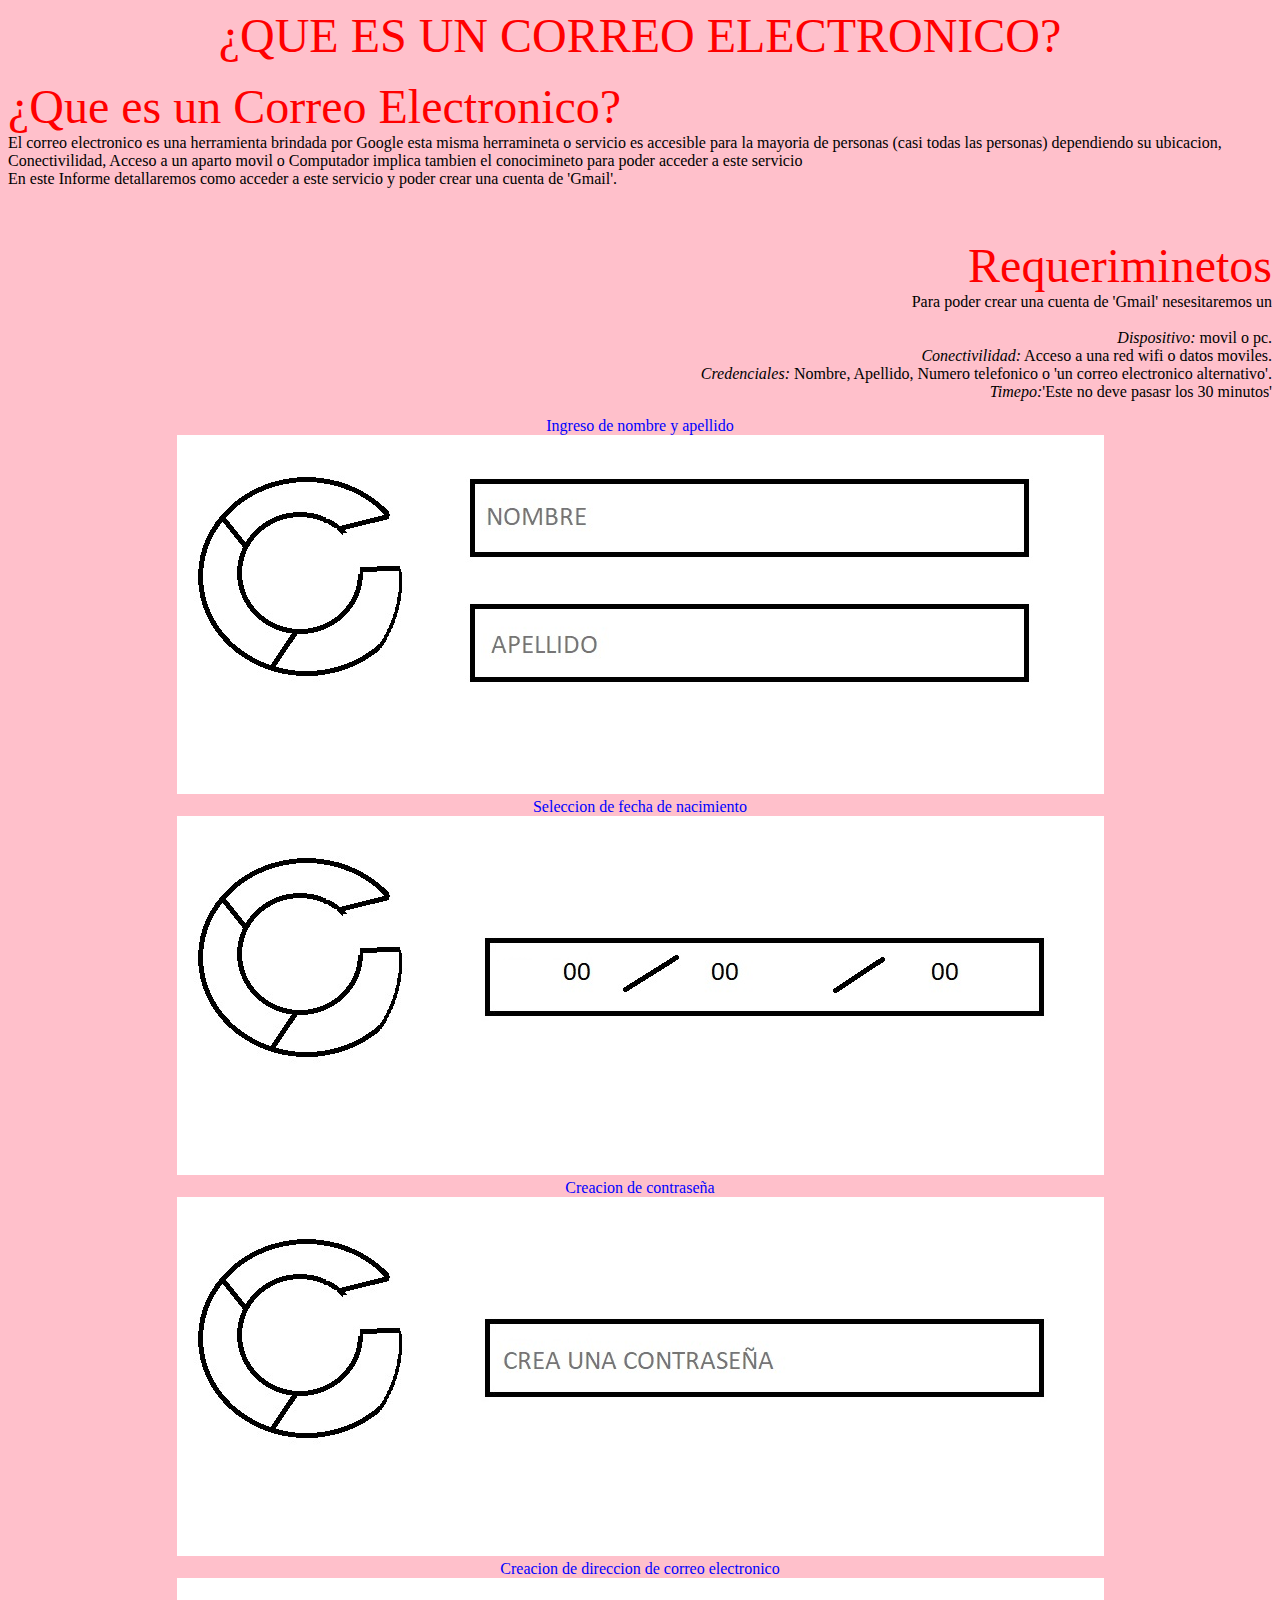
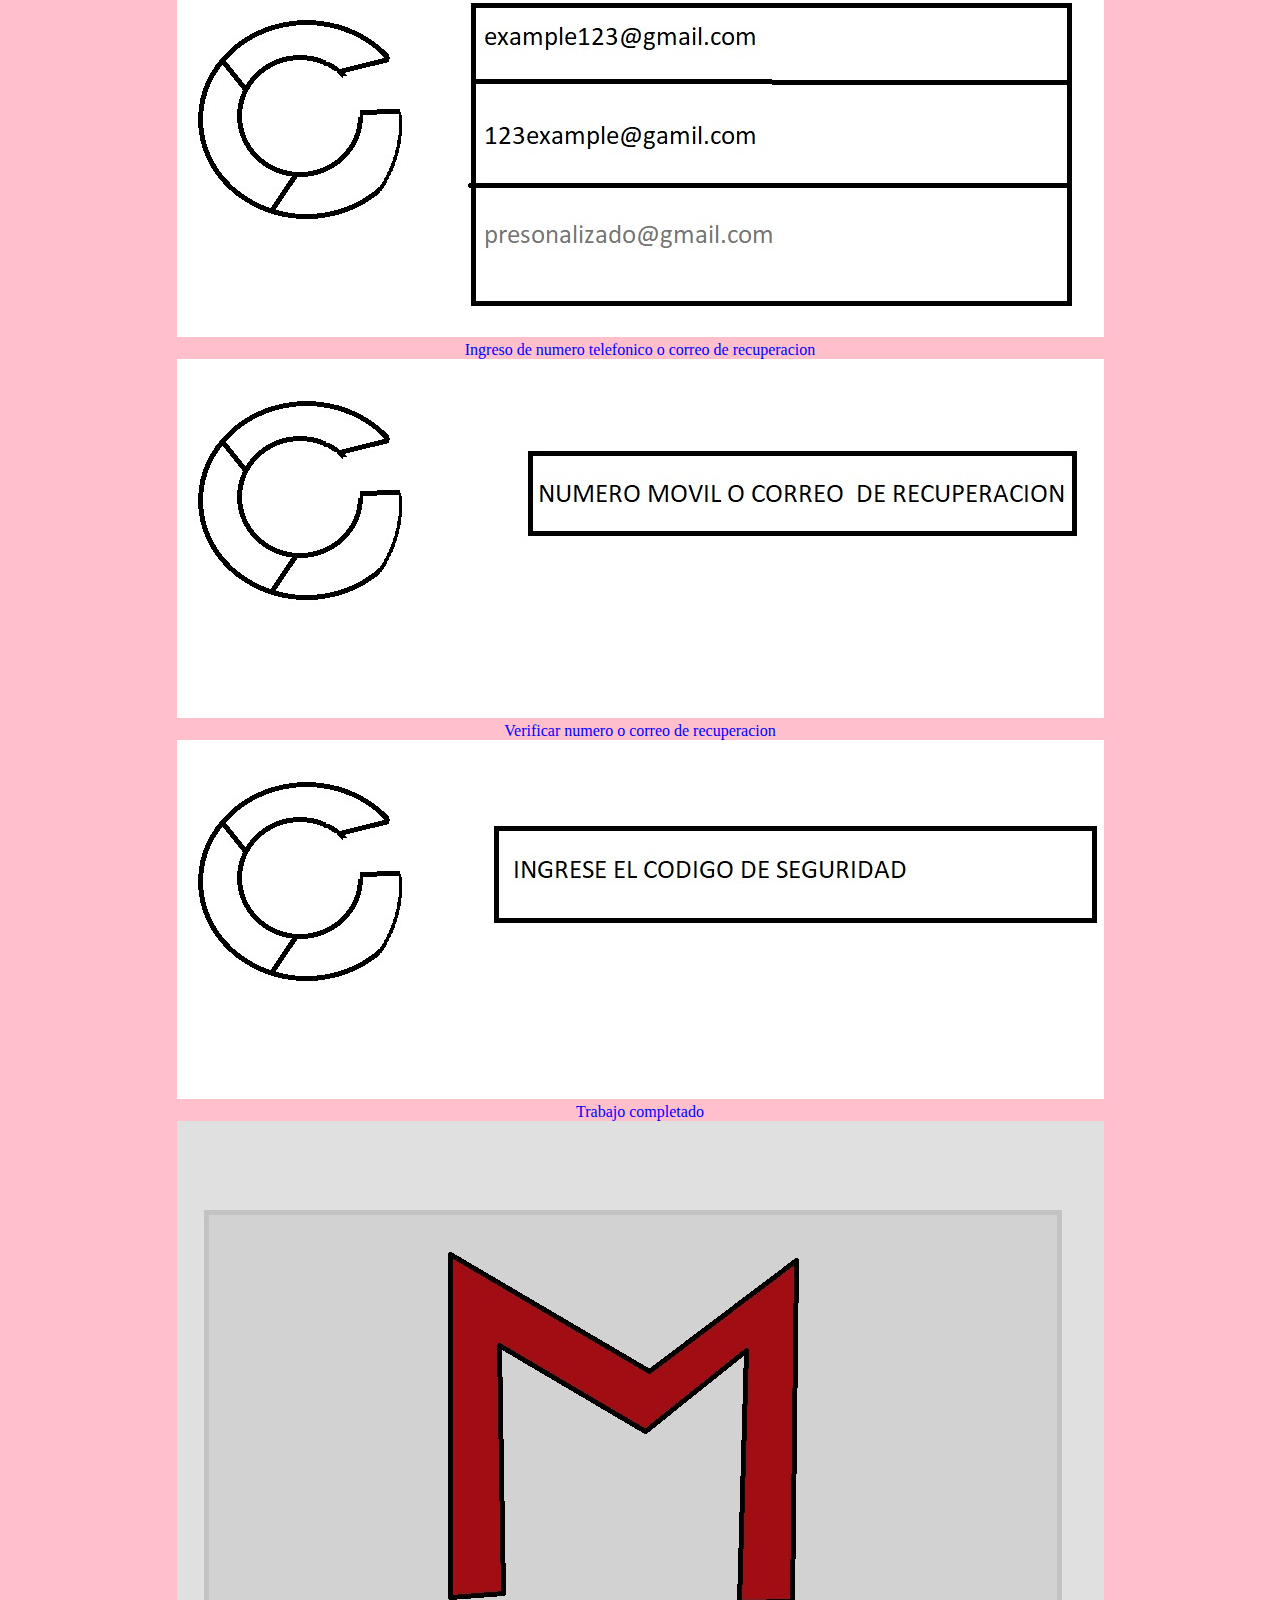
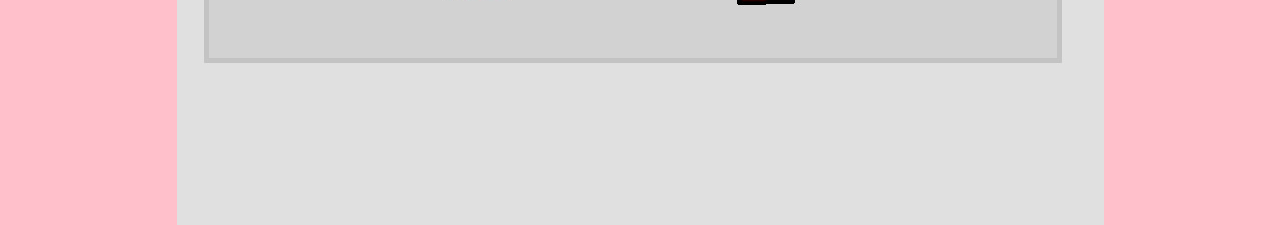
<file: Index.html>
<!DOCTYPE html>
<html>
<head>
<style>
.1 margin {
	margin: 3;
	size: 22;
}
</style>
	<meta charset="utf-8">
	<meta name="viewport" content="width=device-width, initial-scale=1">
	<title>Correo Electronico</title>
</head>
<body bgcolor="Pink">
<center><Font color="Red" align="Center" Size="44">¿QUE ES UN CORREO ELECTRONICO?</Font><br></center>
<div bgcolor="Deeppink" align="left">
<!--Introduccion C1-->
<p align="left" ><Font color="Red" Align="Center" Size="22">¿Que es un Correo Electronico?</Font><br>
El correo electronico es una herramienta brindada por Google
esta misma herramineta o servicio es accesible para la 
mayoria de personas (casi todas las personas) dependiendo su 
ubicacion, Conectivilidad, Acceso a un aparto movil o Computador
implica tambien el conocimineto para poder acceder a este servicio
<br>
En este Informe detallaremos como acceder a este servicio
y poder crear una cuenta de 'Gmail'.
</p><br>
</div>
<!--Pasos a seguir C2-->
<div bgcolor="Deeppink" align="right">
<p align="center"><p align="right"><Font color="Red" Align="Center" Size="22">Requeriminetos</Font><br>
Para poder crear una cuenta de 'Gmail' nesesitaremos un
<br><br><i>Dispositivo:</i> movil o pc.
<br><i>Conectivilidad:</i> Acceso a una red wifi o datos moviles.
<br><i>Credenciales:</i> Nombre, Apellido, Numero telefonico o 'un correo electronico alternativo'.
<br><i>Timepo:</i>'Este no deve pasasr los 30 minutos'
</p></div>
<!--Representacion GRafica C2-->
<div bgcolor="Deeppink" align="center">

<div><font color="blue" class="1">Ingreso de nombre y apellido</font><br>
	<img src="1.jpg">
</div>
<div><font color="blue" class="1">Seleccion de fecha de nacimiento</font><br>
	<img src="2.jpg">
</div>
<div><font color="blue" class="1">Creacion de contraseña</font><br>
	<img src="3.jpg">
</div>
<div><font color="blue" class="1">Creacion de direccion de correo electronico</font><br>
	<img src="4.jpg">
</div>
<div><font color="blue" class="1">Ingreso de numero telefonico o correo de recuperacion</font><br>
	<img src="5.jpg">
</div>
<div><font color="blue" class="1">Verificar numero o correo de recuperacion</font><br>
	<img src="6.jpg">
</div>
<div><font color="blue" class="1">Trabajo completado</font><br>
	<img src="7.jpg">
</div>

</div>
</body>
</html>
</file>
